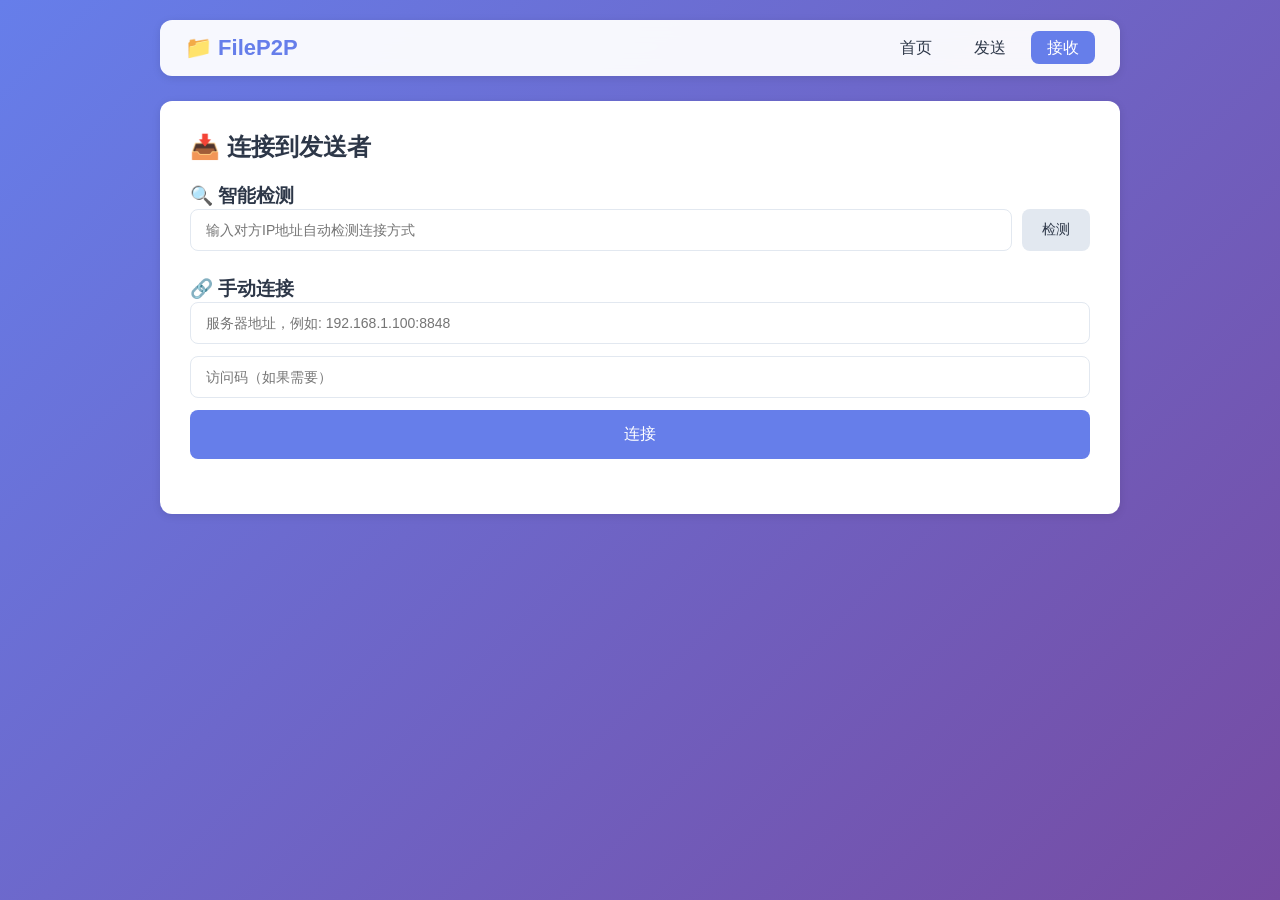
<file: web/receiver.html>
<!DOCTYPE html>
<html lang="zh-CN">
<head>
    <meta charset="UTF-8">
    <meta name="viewport" content="width=device-width, initial-scale=1.0">
    <title>接收文件 - FileP2P</title>
    <link rel="stylesheet" href="/web/static/css/style.css">
</head>
<body>
    <div class="container">
        <!-- 导航栏 -->
        <nav class="navbar">
            <a href="/" class="nav-brand">📁 FileP2P</a>
            <div class="nav-links">
                <a href="/">首页</a>
                <a href="/web/sender.html">发送</a>
                <a href="/web/receiver.html" class="active">接收</a>
            </div>
        </nav>

        <!-- 连接区域 -->
        <div class="connect-section" id="connect-section">
            <h2>📥 连接到发送者</h2>
            
            <div class="connect-card">
                <div class="smart-detect">
                    <h3>🔍 智能检测</h3>
                    <div class="input-group">
                        <input type="text" id="target-ip" placeholder="输入对方IP地址自动检测连接方式">
                        <button class="btn btn-secondary" onclick="detectConnection()">检测</button>
                    </div>
                    <div class="detect-result" id="detect-result"></div>
                </div>

                <div class="manual-connect">
                    <h3>🔗 手动连接</h3>
                    <div class="input-group">
                        <input type="text" id="server-url" placeholder="服务器地址，例如: 192.168.1.100:8848">
                    </div>
                    <div class="input-group">
                        <input type="text" id="access-code" placeholder="访问码（如果需要）">
                    </div>
                    <button class="btn btn-primary btn-large" onclick="connectToServer()">
                        连接
                    </button>
                </div>

                <div class="recent-connections" id="recent-connections" style="display:none">
                    <h3>📋 最近连接</h3>
                    <div class="recent-list" id="recent-list"></div>
                </div>
            </div>
        </div>

        <!-- 文件浏览区域 -->
        <div class="browse-section" id="browse-section" style="display:none">
            <div class="browse-header">
                <h2>📂 可用文件</h2>
                <div class="browse-toolbar">
                    <input type="text" id="search-input" placeholder="搜索文件..." class="input-search">
                    <select id="sort-select" class="select-sort" onchange="sortFiles()">
                        <option value="name">按名称排序</option>
                        <option value="size">按大小排序</option>
                        <option value="modified">按时间排序</option>
                    </select>

                    <div class="download-dir-selector">
                        <span class="dir-label">📁</span>
                        <span class="dir-path" id="download-dir-display">下载目录</span>
                        <button class="btn btn-secondary btn-sm" onclick="changeDownloadDir()">更改</button>
                    </div>
                    
                    <button class="btn btn-secondary" onclick="selectAll()">全选</button>
                    <button class="btn btn-secondary" onclick="deselectAll()">取消</button>
                    <button class="btn btn-primary" onclick="downloadSelected()">下载选中</button>
                </div>
            </div>

            <div class="file-grid" id="file-grid">
                <!-- 动态填充文件列表 -->
            </div>

            <div class="transfer-summary" id="transfer-summary" style="display:none">
                <div class="summary-item">
                    <span>已选择: <strong id="selected-count">0</strong> 个文件</span>
                </div>
                <div class="summary-item">
                    <span>总大小: <strong id="selected-size">0 B</strong></span>
                </div>
            </div>
        </div>

        <!-- 下载进度区域 -->
        <div class="download-section" id="download-section" style="display:none">
            <h2>📥 下载进度</h2>
            <div class="download-tasks" id="download-tasks">
                <!-- 动态填充下载任务 -->
            </div>
        </div>
    </div>

    <script src="/web/static/js/common.js"></script>
    <script src="/web/static/js/receiver.js"></script>
</body>
</html>
</file>
<file: web/static/css/style.css>
/* ==================== 全局样式 ==================== */
* {
    margin: 0;
    padding: 0;
    box-sizing: border-box;
}

:root {
    --primary: #667eea;
    --primary-dark: #5a67d8;
    --secondary: #764ba2;
    --success: #48bb78;
    --danger: #f56565;
    --warning: #ed8936;
    --info: #4299e1;
    --bg: #f7fafc;
    --card-bg: #ffffff;
    --text: #2d3748;
    --text-light: #718096;
    --border: #e2e8f0;
    --shadow: 0 2px 8px rgba(0,0,0,0.1);
    --radius: 12px;
}

body {
    font-family: -apple-system, BlinkMacSystemFont, 'Segoe UI', Roboto, 'Helvetica Neue', Arial, sans-serif;
    background: linear-gradient(135deg, var(--primary) 0%, var(--secondary) 100%);
    min-height: 100vh;
    color: var(--text);
}

.container {
    max-width: 1000px;
    margin: 0 auto;
    padding: 20px;
}

/* ==================== 导航栏 ==================== */
.navbar {
    background: rgba(255,255,255,0.95);
    backdrop-filter: blur(10px);
    border-radius: var(--radius);
    padding: 15px 25px;
    display: flex;
    justify-content: space-between;
    align-items: center;
    margin-bottom: 25px;
    box-shadow: var(--shadow);
}

.nav-brand {
    font-size: 22px;
    font-weight: 700;
    color: var(--primary);
    text-decoration: none;
}

.nav-links a {
    color: var(--text);
    text-decoration: none;
    padding: 8px 16px;
    border-radius: 8px;
    margin-left: 5px;
    transition: all 0.3s;
}

.nav-links a:hover,
.nav-links a.active {
    background: var(--primary);
    color: white;
}

/* ==================== 头部 ==================== */
.header {
    text-align: center;
    padding: 40px 20px;
    color: white;
}

.header h1 {
    font-size: 42px;
    margin-bottom: 10px;
    text-shadow: 2px 2px 4px rgba(0,0,0,0.2);
}

.subtitle {
    font-size: 20px;
    opacity: 0.9;
}

.description {
    margin-top: 10px;
    opacity: 0.7;
    font-size: 14px;
}

/* ==================== 角色选择卡片 ==================== */
.role-selection {
    display: flex;
    gap: 25px;
    justify-content: center;
    margin: 30px 0;
    flex-wrap: wrap;
}

.role-card {
    background: var(--card-bg);
    border-radius: 16px;
    padding: 40px 30px;
    text-align: center;
    cursor: pointer;
    transition: all 0.3s ease;
    flex: 1;
    min-width: 280px;
    max-width: 380px;
    box-shadow: var(--shadow);
}

.role-card:hover {
    transform: translateY(-5px);
    box-shadow: 0 10px 30px rgba(0,0,0,0.15);
}

.role-icon {
    color: var(--primary);
    margin-bottom: 20px;
}

.role-card h2 {
    font-size: 24px;
    margin-bottom: 10px;
}

.role-card p {
    color: var(--text-light);
    margin-bottom: 20px;
}

.feature-list {
    list-style: none;
    text-align: left;
    margin-top: 15px;
}

.feature-list li {
    padding: 5px 0;
    color: var(--text-light);
    font-size: 14px;
}

.feature-list li::before {
    content: '✅ ';
}

/* ==================== 特性展示 ==================== */
.features-section {
    background: rgba(255,255,255,0.95);
    border-radius: var(--radius);
    padding: 30px;
    margin-top: 30px;
    text-align: center;
}

.features-section h2 {
    margin-bottom: 25px;
}

.features-grid {
    display: grid;
    grid-template-columns: repeat(auto-fit, minmax(150px, 1fr));
    gap: 20px;
}

.feature-item {
    padding: 20px;
    border-radius: var(--radius);
    background: var(--bg);
    transition: transform 0.3s;
}

.feature-item:hover {
    transform: scale(1.05);
}

.feature-icon {
    font-size: 36px;
    display: block;
    margin-bottom: 10px;
}

.feature-item h3 {
    font-size: 16px;
    margin-bottom: 5px;
}

.feature-item p {
    font-size: 13px;
    color: var(--text-light);
}

/* ==================== 按钮 ==================== */
.btn {
    padding: 10px 20px;
    border-radius: 8px;
    border: none;
    cursor: pointer;
    font-size: 14px;
    font-weight: 500;
    transition: all 0.3s;
    display: inline-flex;
    align-items: center;
    gap: 8px;
}

.btn:hover {
    transform: translateY(-1px);
    box-shadow: 0 4px 12px rgba(0,0,0,0.15);
}

.btn:active {
    transform: translateY(0);
}

.btn-primary {
    background: var(--primary);
    color: white;
}

.btn-secondary {
    background: var(--border);
    color: var(--text);
}

.btn-danger {
    background: var(--danger);
    color: white;
}

.btn-large {
    padding: 14px 30px;
    font-size: 16px;
    width: 100%;
    justify-content: center;
}

/* ==================== 上传区域 ==================== */
.upload-section, .share-section, .connect-section, .browse-section, .download-section {
    background: var(--card-bg);
    border-radius: var(--radius);
    padding: 30px;
    margin-bottom: 20px;
    box-shadow: var(--shadow);
}

.upload-zone {
    border: 3px dashed var(--primary);
    border-radius: var(--radius);
    padding: 50px 30px;
    text-align: center;
    transition: all 0.3s;
    cursor: pointer;
    margin: 20px 0;
}

.upload-zone:hover,
.upload-zone.drag-over {
    background: rgba(102, 126, 234, 0.05);
    border-color: var(--secondary);
}

.upload-icon {
    color: var(--primary);
    margin-bottom: 15px;
}

.upload-hint {
    color: var(--text-light);
    font-size: 13px;
    margin: 10px 0 20px;
}

/* ==================== 文件列表 ==================== */
.file-list {
    margin-top: 20px;
}

.file-list-header {
    display: flex;
    justify-content: space-between;
    align-items: center;
    margin-bottom: 15px;
}

.file-items {
    max-height: 300px;
    overflow-y: auto;
    border: 1px solid var(--border);
    border-radius: 8px;
}

.file-item {
    display: flex;
    align-items: center;
    padding: 12px 15px;
    border-bottom: 1px solid var(--border);
    transition: background 0.2s;
}

.file-item:last-child {
    border-bottom: none;
}

.file-item:hover {
    background: var(--bg);
}

.file-item-icon {
    font-size: 28px;
    margin-right: 12px;
    width: 40px;
    text-align: center;
}

.file-item-info {
    flex: 1;
}

.file-item-name {
    font-weight: 500;
    margin-bottom: 3px;
    word-break: break-all;
}

.file-item-size {
    color: var(--text-light);
    font-size: 13px;
}

.file-item-remove {
    color: var(--danger);
    cursor: pointer;
    padding: 5px 10px;
    border-radius: 5px;
    border: none;
    background: none;
    font-size: 18px;
}

.file-item-remove:hover {
    background: rgba(245, 101, 101, 0.1);
}

.file-actions {
    margin-top: 20px;
}

.action-row {
    margin-bottom: 12px;
    display: flex;
    align-items: center;
    gap: 10px;
}

.checkbox-label {
    display: flex;
    align-items: center;
    gap: 8px;
    cursor: pointer;
    font-size: 14px;
}

.input-small {
    padding: 6px 12px;
    border: 1px solid var(--border);
    border-radius: 6px;
    font-size: 14px;
    width: 200px;
}

/* ==================== 分享信息 ==================== */
.share-card {
    background: var(--bg);
    border-radius: 8px;
    padding: 20px;
    margin-bottom: 15px;
}

.share-card h3 {
    margin-bottom: 12px;
    font-size: 16px;
}

.url-box {
    display: flex;
    gap: 10px;
}

.url-input {
    flex: 1;
    padding: 10px 15px;
    border: 1px solid var(--border);
    border-radius: 8px;
    font-size: 14px;
    font-family: monospace;
    background: white;
}

.url-hint {
    color: var(--text-light);
    font-size: 12px;
    margin-top: 8px;
}

.code-display {
    font-size: 32px;
    font-weight: 700;
    letter-spacing: 8px;
    color: var(--primary);
    text-align: center;
    padding: 10px;
    font-family: monospace;
}

.transfer-status {
    margin-top: 20px;
}

.status-grid {
    display: grid;
    grid-template-columns: repeat(3, 1fr);
    gap: 15px;
    margin-top: 10px;
}

.status-item {
    text-align: center;
    padding: 15px;
    background: var(--bg);
    border-radius: 8px;
}

.status-label {
    display: block;
    color: var(--text-light);
    font-size: 12px;
    margin-bottom: 5px;
}

.status-value {
    display: block;
    font-size: 20px;
    font-weight: 600;
    color: var(--primary);
}

/* ==================== 连接区域 ==================== */
.connect-card {
    margin-top: 20px;
}

.smart-detect, .manual-connect {
    margin-bottom: 25px;
}

.input-group {
    display: flex;
    gap: 10px;
    margin-bottom: 12px;
}

.input-group input {
    flex: 1;
    padding: 12px 15px;
    border: 1px solid var(--border);
    border-radius: 8px;
    font-size: 14px;
}

.detect-result {
    margin-top: 10px;
    padding: 15px;
    border-radius: 8px;
    background: var(--bg);
    display: none;
}

.detect-result.show {
    display: block;
}

.detect-result.direct {
    border-left: 4px solid var(--success);
}

.detect-result.tunnel {
    border-left: 4px solid var(--info);
}

/* ==================== 文件浏览 ==================== */
.browse-header {
    margin-bottom: 20px;
}

.browse-toolbar {
    display: flex;
    gap: 10px;
    margin-top: 15px;
    flex-wrap: wrap;
}

.input-search {
    flex: 1;
    min-width: 200px;
    padding: 8px 15px;
    border: 1px solid var(--border);
    border-radius: 8px;
    font-size: 14px;
}

.select-sort {
    padding: 8px 15px;
    border: 1px solid var(--border);
    border-radius: 8px;
    font-size: 14px;
    background: white;
}

.file-grid {
    display: grid;
    grid-template-columns: repeat(auto-fill, minmax(250px, 1fr));
    gap: 15px;
    margin-top: 15px;
}

.file-card {
    border: 1px solid var(--border);
    border-radius: var(--radius);
    padding: 20px;
    cursor: pointer;
    transition: all 0.3s;
    position: relative;
}

.file-card:hover {
    border-color: var(--primary);
    box-shadow: 0 4px 12px rgba(102, 126, 234, 0.15);
}

.file-card.selected {
    border-color: var(--primary);
    background: rgba(102, 126, 234, 0.05);
}

.file-card-checkbox {
    position: absolute;
    top: 10px;
    right: 10px;
    width: 22px;
    height: 22px;
    cursor: pointer;
}

.file-card-icon {
    font-size: 36px;
    display: block;
    margin-bottom: 10px;
}

.file-card-name {
    font-weight: 500;
    margin-bottom: 5px;
    word-break: break-all;
    font-size: 14px;
}

.file-card-size {
    color: var(--text-light);
    font-size: 13px;
}

.file-card-meta {
    display: flex;
    justify-content: space-between;
    margin-top: 10px;
    font-size: 12px;
    color: var(--text-light);
}

/* ==================== 下载任务 ==================== */
.download-tasks {
    margin-top: 15px;
}

.download-task {
    background: var(--bg);
    border-radius: 8px;
    padding: 15px;
    margin-bottom: 10px;
}

.task-header {
    display: flex;
    justify-content: space-between;
    align-items: center;
    margin-bottom: 10px;
}

.task-name {
    font-weight: 500;
    font-size: 14px;
}

.task-status {
    font-size: 13px;
    padding: 3px 10px;
    border-radius: 12px;
}

.task-status.transferring {
    background: rgba(66, 153, 225, 0.1);
    color: var(--info);
}

.task-status.completed {
    background: rgba(72, 187, 120, 0.1);
    color: var(--success);
}

.task-status.error {
    background: rgba(245, 101, 101, 0.1);
    color: var(--danger);
}

.progress-bar {
    width: 100%;
    height: 6px;
    background: var(--border);
    border-radius: 3px;
    overflow: hidden;
    margin: 8px 0;
}

.progress-fill {
    height: 100%;
    background: linear-gradient(90deg, var(--primary), var(--secondary));
    border-radius: 3px;
    transition: width 0.3s ease;
}

.task-info {
    display: flex;
    justify-content: space-between;
    font-size: 12px;
    color: var(--text-light);
}

/* ==================== 页脚 ==================== */
.footer {
    text-align: center;
    padding: 20px;
    color: rgba(255,255,255,0.7);
    font-size: 13px;
    margin-top: 30px;
}

/* ==================== 响应式 ==================== */
@media (max-width: 768px) {
    .container {
        padding: 10px;
    }
    
    .role-selection {
        flex-direction: column;
        align-items: center;
    }
    
    .status-grid {
        grid-template-columns: 1fr;
    }
    
    .file-grid {
        grid-template-columns: 1fr;
    }
    
    .browse-toolbar {
        flex-direction: column;
    }
    
    .url-box {
        flex-direction: column;
    }
}

/* ==================== 动画 ==================== */
@keyframes fadeIn {
    from { opacity: 0; transform: translateY(10px); }
    to { opacity: 1; transform: translateY(0); }
}

.upload-section, .share-section, .connect-section, .browse-section {
    animation: fadeIn 0.3s ease;
}

@keyframes pulse {
    0%, 100% { opacity: 1; }
    50% { opacity: 0.5; }
}

.transferring .progress-fill {
    animation: pulse 1.5s infinite;
}

/* 下载目录选择器 */
.download-dir-selector {
    display: flex;
    align-items: center;
    gap: 6px;
    padding: 6px 12px;
    background: var(--bg);
    border-radius: 8px;
    border: 1px solid var(--border);
}

.dir-label {
    font-size: 16px;
}

.dir-path {
    font-size: 13px;
    color: var(--text-light);
    max-width: 150px;
    overflow: hidden;
    text-overflow: ellipsis;
    white-space: nowrap;
}

.btn-sm {
    padding: 4px 10px !important;
    font-size: 12px !important;
}

/* 重连横幅 */
.reconnect-banner {
    margin-bottom: 15px;
    animation: fadeIn 0.3s ease;
}

/* 访问码输入高亮 */
#access-code:focus {
    border-color: var(--primary);
    box-shadow: 0 0 0 3px rgba(102, 126, 234, 0.2);
}
</file>
